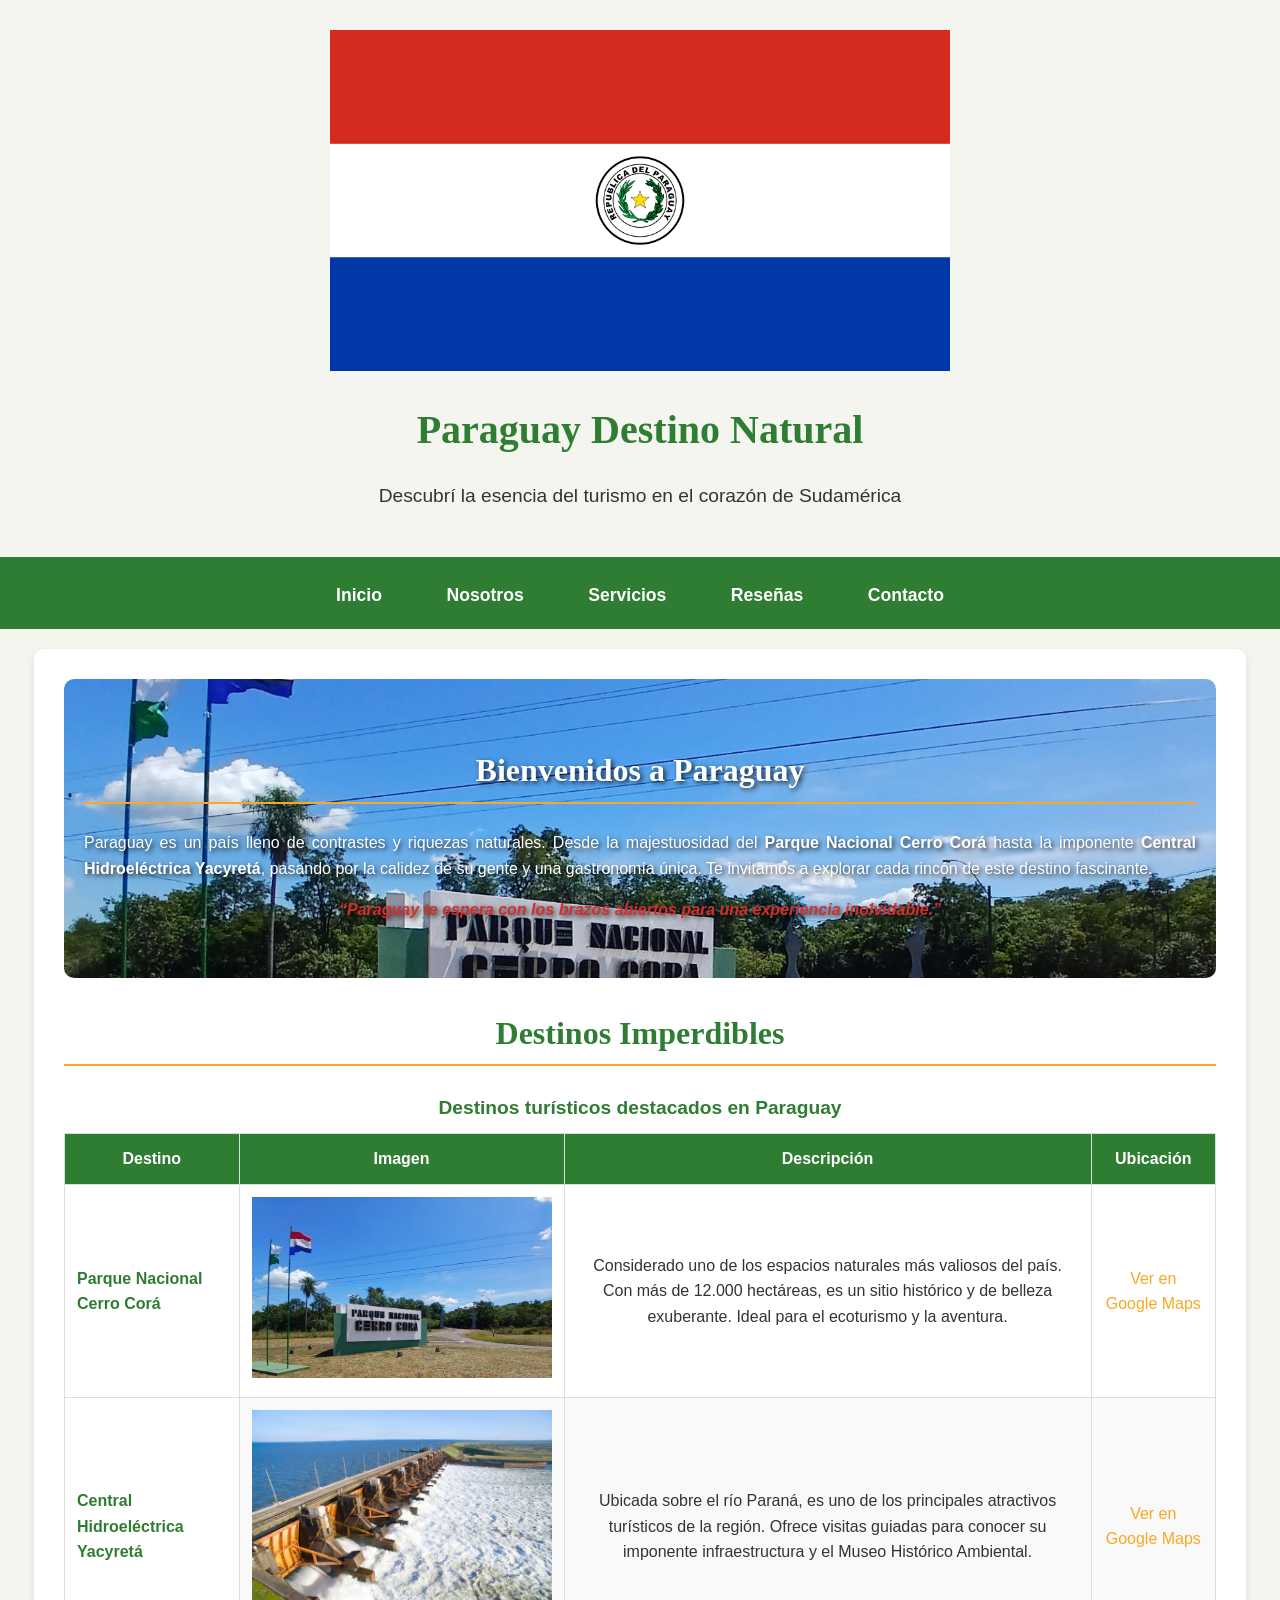
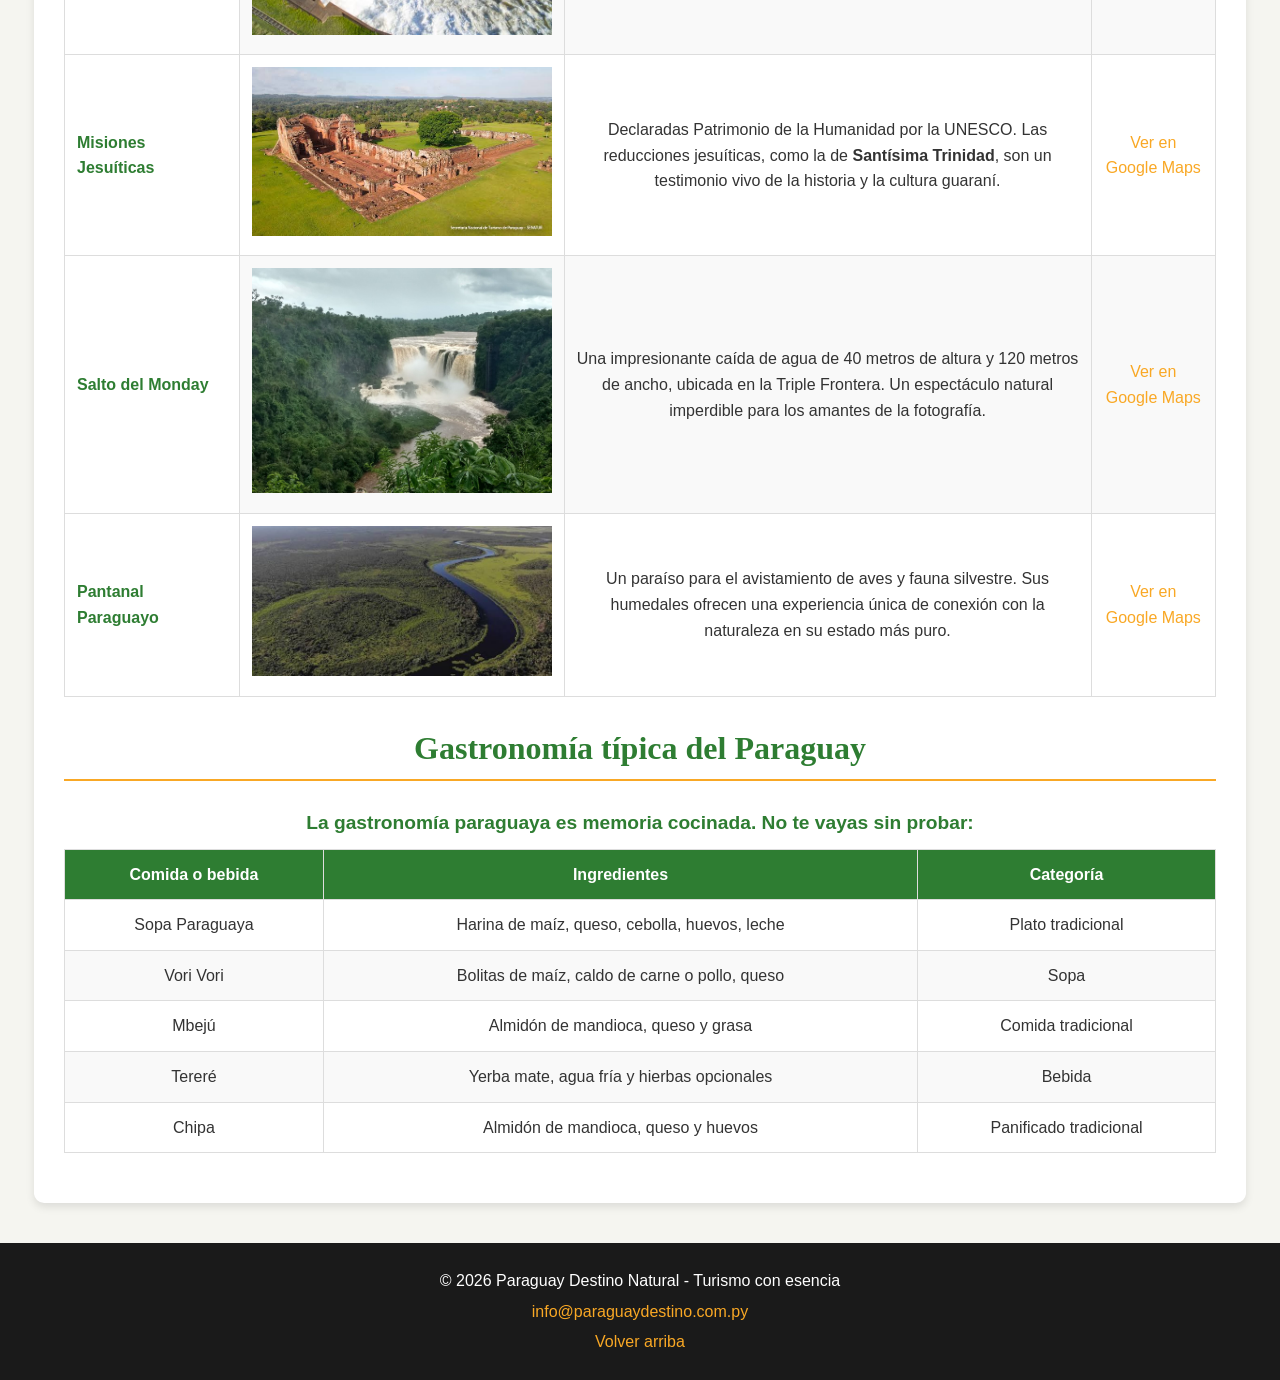
<file: index.html>
<!DOCTYPE html>
<html lang="es">
<head>
    <meta charset="UTF-8">
    <meta name="viewport" content="width=device-width, initial-scale=1.0">
    <title>Inicio | Paraguay Destino Natural</title>
    <link rel="stylesheet" href="css/estilos.css">
</head>
<body>
    <header class="texto-centrado">
        <img src="imagenes/foto-portada.png" alt="Escudo de Paraguay" class="logo-escudo">
        <h1>Paraguay Destino Natural</h1>
        <p>Descubrí la esencia del turismo en el corazón de Sudamérica</p>
    </header>

    <nav>
        <ul>
            <li><a href="index.html">Inicio</a></li>
            <li><a href="nosotros.html">Nosotros</a></li>
            <li><a href="servicios.html">Servicios</a></li>
            <li><a href="reseñas.html">Reseñas</a></li>
            <li><a href="contacto.html">Contacto</a></li>
        </ul>
    </nav>

    <main>
        <section id="bienvenida">
            <h2>Bienvenidos a Paraguay</h2>
            <p>
                Paraguay es un país lleno de contrastes y riquezas naturales. Desde la majestuosidad del <strong>Parque Nacional Cerro Corá</strong> hasta la imponente <strong>Central Hidroeléctrica Yacyretá</strong>, pasando por la calidez de su gente y una gastronomía única. Te invitamos a explorar cada rincón de este destino fascinante.
            </p>
            <p class="destacado texto-centrado">
                <em>“Paraguay te espera con los brazos abiertos para una experiencia inolvidable.”</em>
            </p>
        </section>

        <section id="destinos">
            <h2>Destinos Imperdibles</h2>

            <table>
                <caption>Destinos turísticos destacados en Paraguay</caption>
                <thead>
                    <tr>
                        <th scope="col">Destino</th>
                        <th scope="col">Imagen</th>
                        <th scope="col">Descripción</th>
                        <th scope="col">Ubicación</th>
                    </tr>
                </thead>

                <tbody>
                    <tr>
                        <th scope="row">Parque Nacional Cerro Corá</th>
                        <td><img src="imagenes/cerro-cora.jpg" alt="Paisaje del Parque Nacional Cerro Corá" width="300"></td>
                        <td>Considerado uno de los espacios naturales más valiosos del país. Con más de 12.000 hectáreas, es un sitio histórico y de belleza exuberante. Ideal para el ecoturismo y la aventura.</td>
                        <td><a href="https://maps.app.goo.gl/KmSknHz2Uj1byHen7" target="_blank" rel="noopener noreferrer">Ver en Google Maps</a></td>
                    </tr>
                    <tr>
                        <th scope="row">Central Hidroeléctrica Yacyretá</th>
                        <td><img src="imagenes/yasyreta.jpg" alt="Vista de la represa de Yacyretá" width="300"></td>
                        <td>Ubicada sobre el río Paraná, es uno de los principales atractivos turísticos de la región. Ofrece visitas guiadas para conocer su imponente infraestructura y el Museo Histórico Ambiental.</td>
                        <td><a href="https://maps.app.goo.gl/ohN1QGUY2H1jMeSA7" target="_blank" rel="noopener noreferrer">Ver en Google Maps</a></td>
                    </tr>
                    <tr>
                        <th scope="row">Misiones Jesuíticas</th>
                        <td><img src="imagenes/misiones-jesuiticas.jpg" alt="Ruinas de las Misiones Jesuíticas en Paraguay" width="300"></td>
                        <td>Declaradas Patrimonio de la Humanidad por la UNESCO. Las reducciones jesuíticas, como la de <strong>Santísima Trinidad</strong>, son un testimonio vivo de la historia y la cultura guaraní.</td>
                        <td><a href="https://maps.app.goo.gl/DyX1KgaXirRxNGvq8" target="_blank" rel="noopener noreferrer">Ver en Google Maps</a></td>
                    </tr>
                    <tr>
                        <th scope="row">Salto del Monday</th>
                        <td><img src="imagenes/salto-monday.jpg" alt="Impresionante caída de agua del Salto del Monday" width="300"></td>
                        <td>Una impresionante caída de agua de 40 metros de altura y 120 metros de ancho, ubicada en la Triple Frontera. Un espectáculo natural imperdible para los amantes de la fotografía.</td>
                        <td><a href="https://maps.app.goo.gl/RAWSjvUkLmiNs71KA" target="_blank" rel="noopener noreferrer">Ver en Google Maps</a></td>
                    </tr>
                    <tr>
                        <th scope="row">Pantanal Paraguayo</th>
                        <td><img src="imagenes/pantanal.jpg" alt="Fauna y vegetación del Pantanal Paraguayo" width="300"></td>
                        <td>Un paraíso para el avistamiento de aves y fauna silvestre. Sus humedales ofrecen una experiencia única de conexión con la naturaleza en su estado más puro.</td>
                        <td><a href="https://maps.app.goo.gl/GZ3bSBk2PkjzfqRX6" target="_blank" rel="noopener noreferrer">Ver en Google Maps</a></td>
                    </tr>
                </tbody>
            </table>
        </section>

        <aside>
            <h2>Gastronomía típica del Paraguay</h2>

            <table>
                <caption>La gastronomía paraguaya es memoria cocinada. No te vayas sin probar:</caption>
                <thead>
                    <tr>
                        <th scope="col">Comida o bebida</th>
                        <th scope="col">Ingredientes</th>
                        <th scope="col">Categoría</th>
                    </tr>
                </thead>

                <tbody>
                    <tr>
                        <td>Sopa Paraguaya</td>
                        <td>Harina de maíz, queso, cebolla, huevos, leche</td>
                        <td>Plato tradicional</td>
                    </tr>
                    <tr>
                        <td>Vori Vori</td>
                        <td>Bolitas de maíz, caldo de carne o pollo, queso</td>
                        <td>Sopa</td>
                    </tr>
                    <tr>
                        <td>Mbejú</td>
                        <td>Almidón de mandioca, queso y grasa</td>
                        <td>Comida tradicional</td>
                    </tr>
                    <tr>
                        <td>Tereré</td>
                        <td>Yerba mate, agua fría y hierbas opcionales</td>
                        <td>Bebida</td>
                    </tr>
                    <tr>
                        <td>Chipa</td>
                        <td>Almidón de mandioca, queso y huevos</td>
                        <td>Panificado tradicional</td>
                    </tr>
                </tbody>
            </table>
        </aside>
    </main>

    <footer>
        <p>&copy; 2026 Paraguay Destino Natural - Turismo con esencia</p>
        <p><a href="mailto:info@paraguaydestino.com.py">info@paraguaydestino.com.py</a></p>
        <p><a href="#">Volver arriba</a></p>
    </footer>
</body>
</html>
</file>
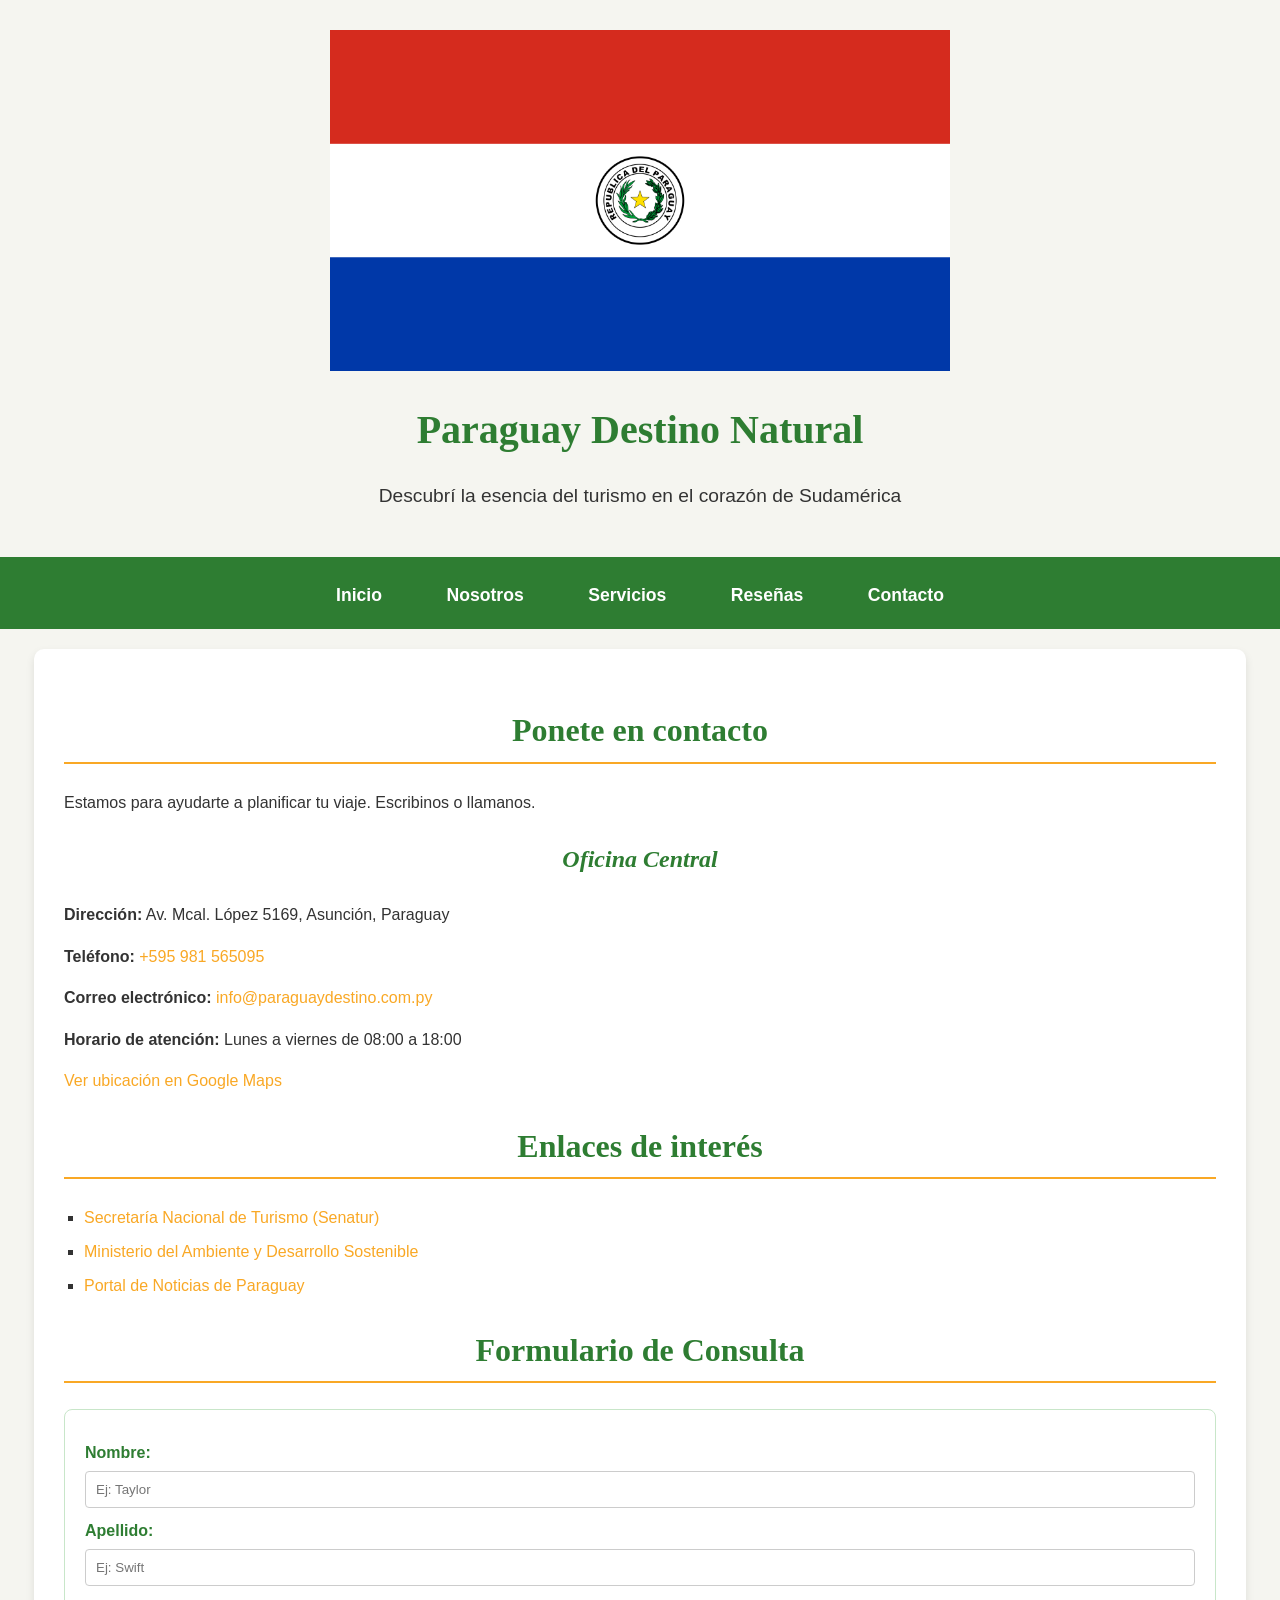
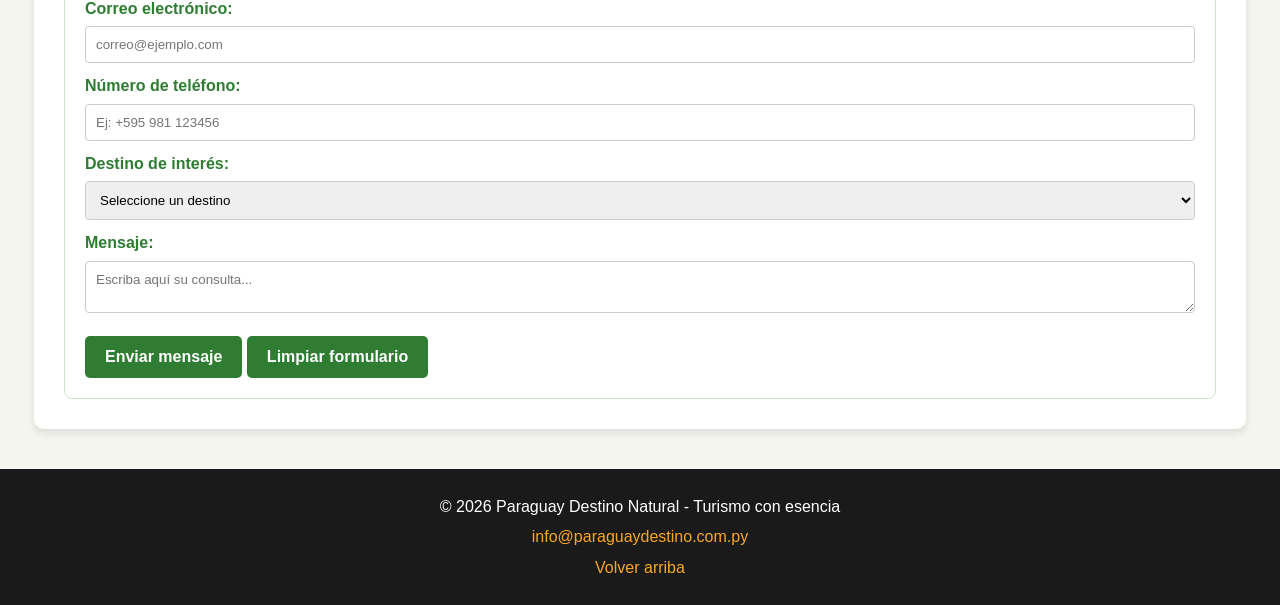
<file: contacto.html>
<!DOCTYPE html>
<html lang="es">
<head>
    <meta charset="UTF-8">
    <meta name="viewport" content="width=device-width, initial-scale=1.0">
    <title>Contacto | Paraguay Destino Natural</title>
    <link rel="stylesheet" href="css/estilos.css">
</head>
<body>
    <header>
        <img src="imagenes/foto-portada.png" alt="Escudo de Paraguay" class="logo-escudo">
        <h1>Paraguay Destino Natural</h1>
        <p>Descubrí la esencia del turismo en el corazón de Sudamérica</p>
    </header>

    <nav>
        <ul>
            <li><a href="index.html">Inicio</a></li>
            <li><a href="nosotros.html">Nosotros</a></li>
            <li><a href="servicios.html">Servicios</a></li>
            <li><a href="reseñas.html">Reseñas</a></li>
            <li><a href="contacto.html">Contacto</a></li>
        </ul>
    </nav>

    <main>
        <section id="datos-contacto">
            <h2>Ponete en contacto</h2>
            <p>Estamos para ayudarte a planificar tu viaje. Escribinos o llamanos.</p>

            <article>
                <h3>Oficina Central</h3>
                <p><strong>Dirección:</strong> Av. Mcal. López 5169, Asunción, Paraguay</p>
                <p><strong>Teléfono:</strong> <a href="tel:+595214166000">+595 981 565095</a></p>
                <p><strong>Correo electrónico:</strong> <a href="mailto:info@paraguaydestino.com.py">info@paraguaydestino.com.py</a></p>
                <p><strong>Horario de atención:</strong> Lunes a viernes de 08:00 a 18:00</p>
                <p><a href="https://maps.app.goo.gl/jtP53nE6nfHCkFJX9" target="_blank" rel="noopener noreferrer">Ver ubicación en Google Maps</a></p>
            </article>
        </section>

        <aside>
            <h2>Enlaces de interés</h2>
            <ul>
                <li><a href="https://www.senatur.gov.py" target="_blank" rel="noopener noreferrer">Secretaría Nacional de Turismo (Senatur)</a></li>
                <li><a href="https://www.mades.gov.py" target="_blank" rel="noopener noreferrer">Ministerio del Ambiente y Desarrollo Sostenible</a></li>
                <li><a href="https://www.paraguay.com" target="_blank" rel="noopener noreferrer">Portal de Noticias de Paraguay</a></li>
            </ul>
        </aside>

        <div>
            <h2>Formulario de Consulta</h2>
            <form action="#" method="post">
                <label for="nombre">Nombre:</label>
                <input type="text" id="nombre" name="nombre" placeholder="Ej: Taylor" minlength="2" maxlength="50" autocomplete="given-name" required>

                <label for="apellido">Apellido:</label>
                <input type="text" id="apellido" name="apellido" placeholder="Ej: Swift" minlength="2" maxlength="50" autocomplete="family-name" required>

                <label for="email">Correo electrónico:</label>
                <input type="email" id="email" name="email" placeholder="correo@ejemplo.com" autocomplete="email" required>

                <label for="numero">Número de teléfono:</label>
                <input type="tel" id="numero" name="numero" placeholder="Ej: +595 981 123456" pattern="[0-9+\s]+" required>

                <label for="destino">Destino de interés:</label>
                <select id="destino" name="destino" required>
                    <option value="" disabled selected>Seleccione un destino</option>
                    <option value="iguazu">Cataratas del Iguazú</option>
                    <option value="encarnacion">Encarnación y las Ruinas Jesuíticas</option>
                    <option value="chaco">Chaco Paraguayo</option>
                    <option value="asuncion">Asunción y alrededores</option>
                </select>

                <label for="mensaje">Mensaje:</label>
                <textarea id="mensaje" name="mensaje" placeholder="Escriba aquí su consulta..." minlength="10" maxlength="500" required></textarea>

                <button type="submit" class="boton-formulario">Enviar mensaje</button>
                <button type="reset" class="boton-formulario">Limpiar formulario</button>
            </form>            
        </div>
    </main>

    <footer>
        <p>&copy; 2026 Paraguay Destino Natural - Turismo con esencia</p>
        <p><a href="mailto:info@paraguaydestino.com.py">info@paraguaydestino.com.py</a></p>
        <p><a href="#">Volver arriba</a></p>
    </footer>
</body>
</html>
</file>
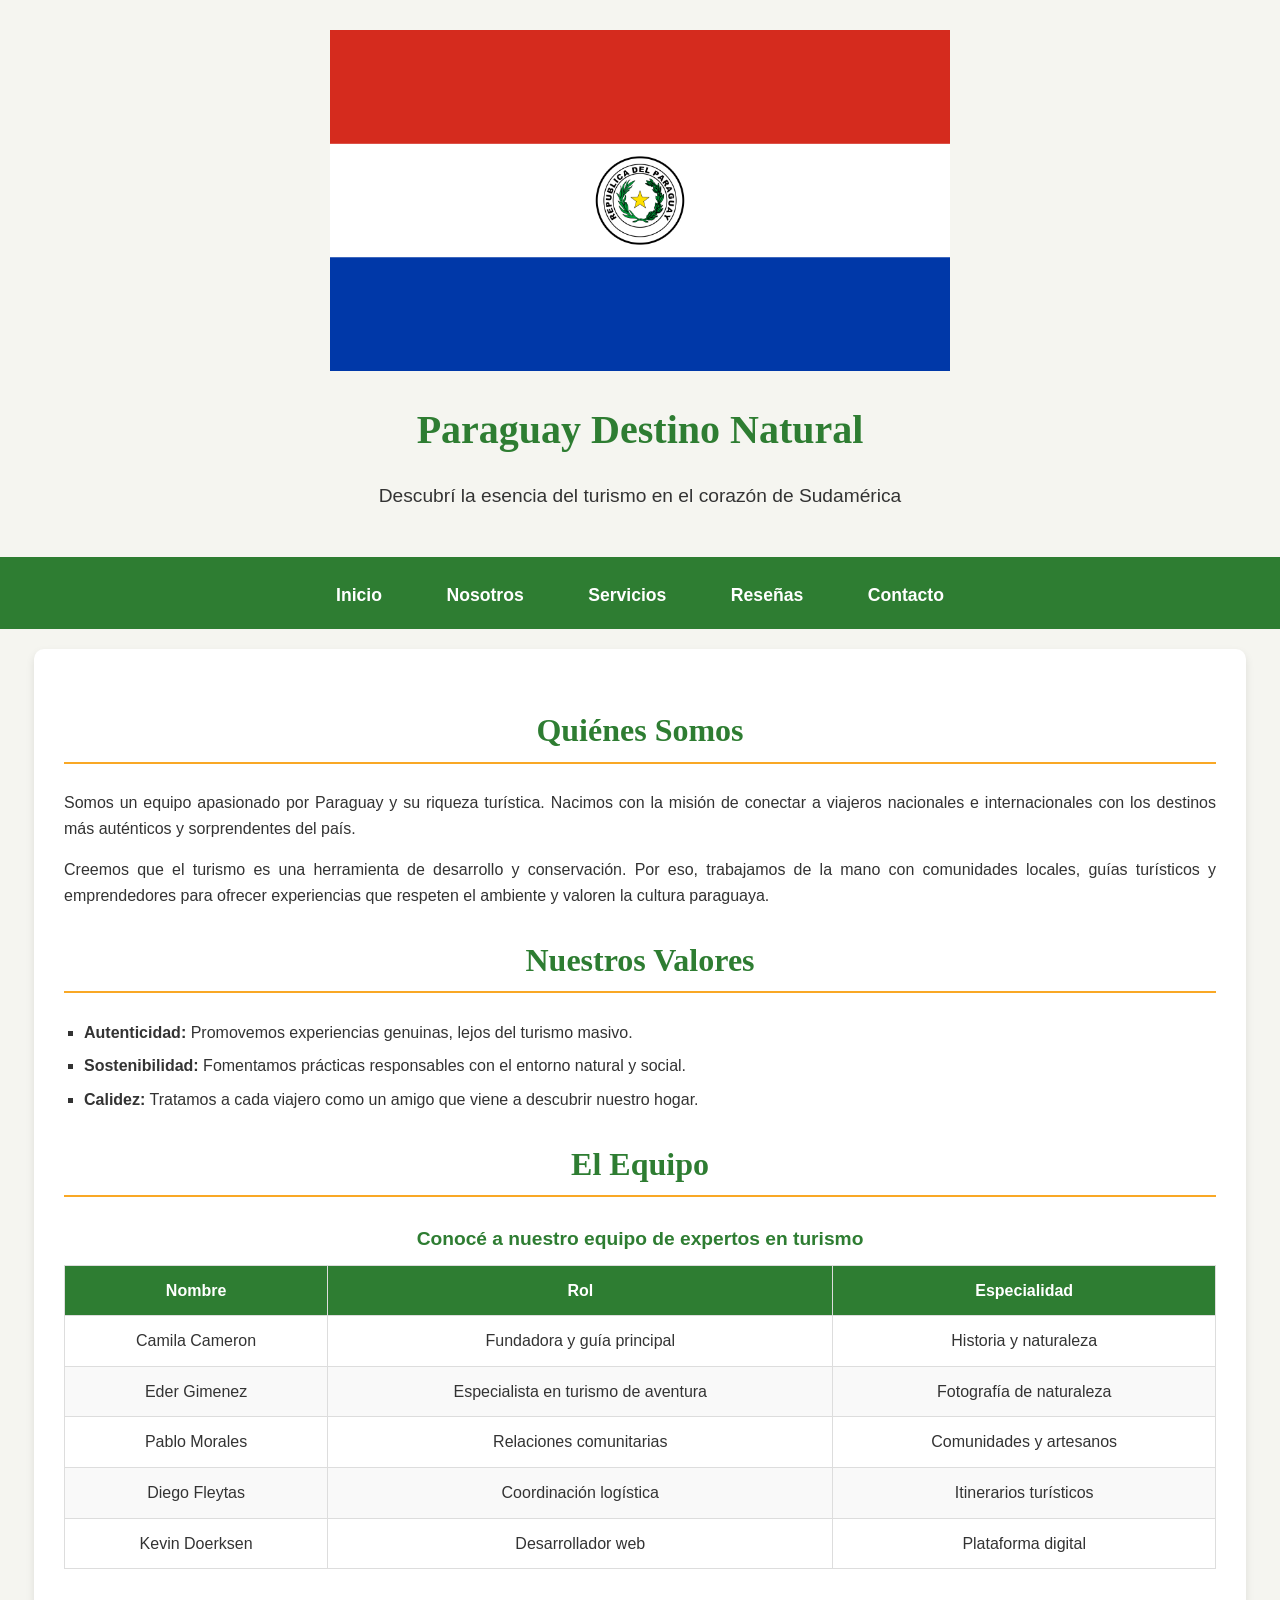
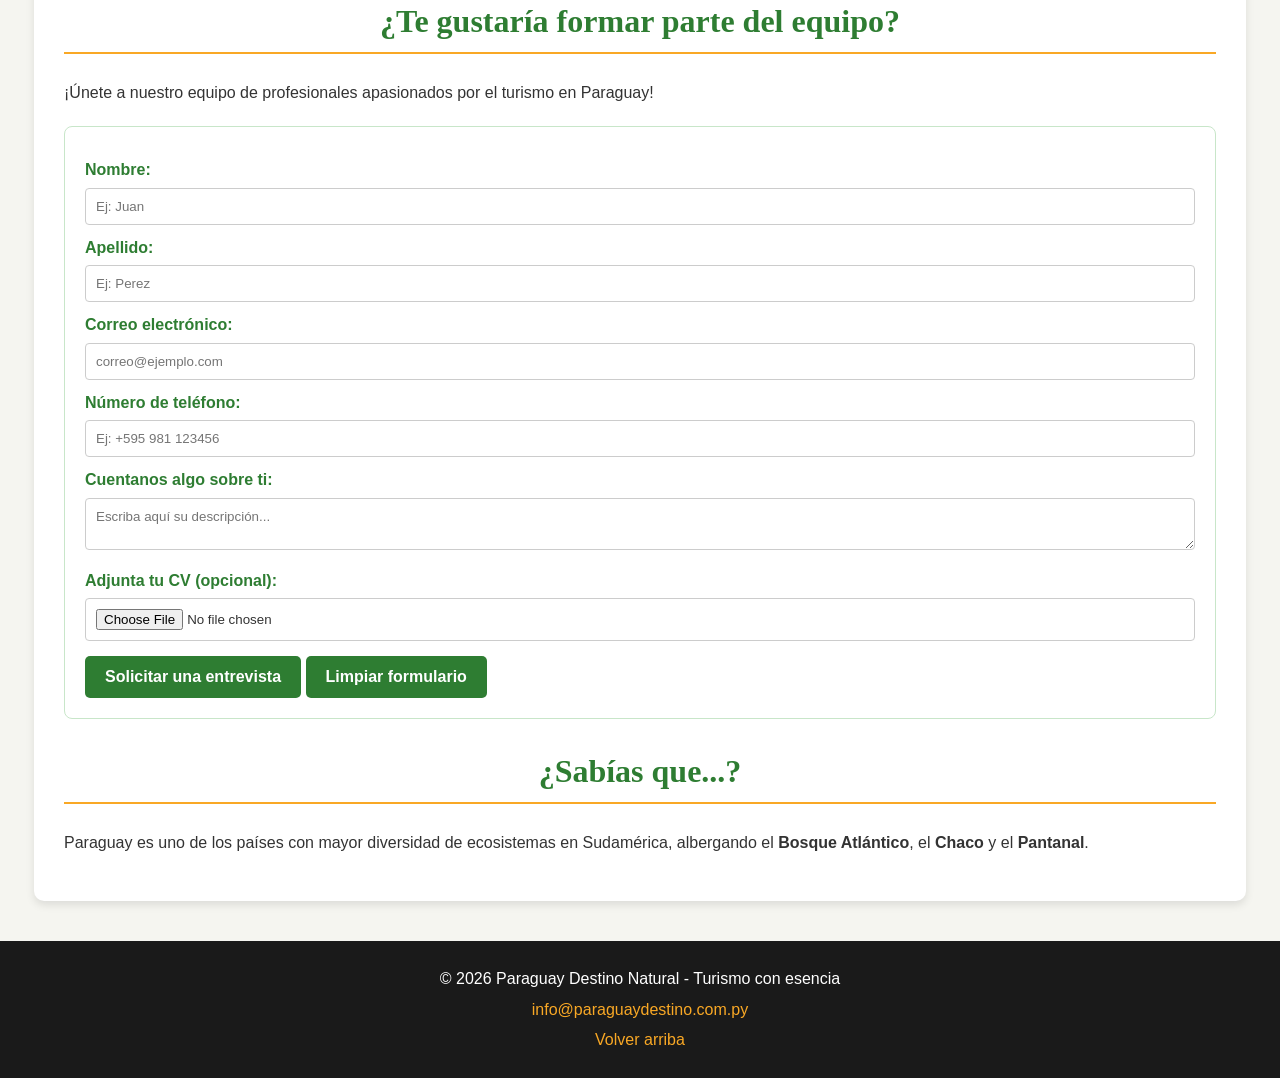
<file: nosotros.html>
<!DOCTYPE html>
<html lang="es">
<head>
    <meta charset="UTF-8">
    <meta name="viewport" content="width=device-width, initial-scale=1.0">
    <title>Nosotros | Paraguay Destino Natural</title>
    <link rel="stylesheet" href="css/estilos.css">
</head>
<body>
    <header>
        <img src="imagenes/foto-portada.png" alt="Escudo de Paraguay" class="logo-escudo">
        <h1>Paraguay Destino Natural</h1>
        <p>Descubrí la esencia del turismo en el corazón de Sudamérica</p>
    </header>

    <nav>
        <ul>
            <li><a href="index.html">Inicio</a></li>
            <li><a href="nosotros.html">Nosotros</a></li>
            <li><a href="servicios.html">Servicios</a></li>
            <li><a href="reseñas.html">Reseñas</a></li>
            <li><a href="contacto.html">Contacto</a></li>
        </ul>
    </nav>

    <main>
        <section id="quienes-somos">
            <h2>Quiénes Somos</h2>
            <p>
                Somos un equipo apasionado por Paraguay y su riqueza turística. Nacimos con la misión de conectar a viajeros nacionales e internacionales con los destinos más auténticos y sorprendentes del país.
            </p>
            <p>
                Creemos que el turismo es una herramienta de desarrollo y conservación. Por eso, trabajamos de la mano con comunidades locales, guías turísticos y emprendedores para ofrecer experiencias que respeten el ambiente y valoren la cultura paraguaya.
            </p>
        </section>

        <section>
            <h2>Nuestros Valores</h2>
            <ul>
                <li><strong>Autenticidad:</strong> Promovemos experiencias genuinas, lejos del turismo masivo.</li>
                <li><strong>Sostenibilidad:</strong> Fomentamos prácticas responsables con el entorno natural y social.</li>
                <li><strong>Calidez:</strong> Tratamos a cada viajero como un amigo que viene a descubrir nuestro hogar.</li>
            </ul>
        </section>

        <section>
            <h2>El Equipo</h2>

            <table>
                <caption>Conocé a nuestro equipo de expertos en turismo</caption>
                <thead>
                    <tr>
                        <th scope="col">Nombre</th>
                        <th scope="col">Rol</th>
                        <th scope="col">Especialidad</th>
                    </tr>
                </thead>

                <tbody>
                    <tr>
                        <td>Camila Cameron</td>
                        <td>Fundadora y guía principal</td>
                        <td>Historia y naturaleza</td>
                    </tr>
                    <tr>
                        <td>Eder Gimenez</td>
                        <td>Especialista en turismo de aventura</td>
                        <td>Fotografía de naturaleza</td>
                    </tr>
                    <tr>
                        <td>Pablo Morales</td>
                        <td>Relaciones comunitarias</td>
                        <td>Comunidades y artesanos</td>
                    </tr>
                    <tr>
                        <td>Diego Fleytas</td>
                        <td>Coordinación logística</td>
                        <td>Itinerarios turísticos</td>
                    </tr>
                    <tr>
                        <td>Kevin Doerksen</td>
                        <td>Desarrollador web</td>
                        <td>Plataforma digital</td>
                    </tr>
                </tbody>
            </table>
        </section>

        <section>
            <h2>¿Te gustaría formar parte del equipo?</h2>
            <p>¡Únete a nuestro equipo de profesionales apasionados por el turismo en Paraguay!</p>
            <form action="#" method="post">
                <label for="nombre">Nombre:</label>
                <input type="text" id="nombre" name="nombre" placeholder="Ej: Juan" minlength="2" maxlength="50" autocomplete="given-name" required>

                <label for="apellido">Apellido:</label>
                <input type="text" id="apellido" name="apellido" placeholder="Ej: Perez" minlength="2" maxlength="50" autocomplete="family-name" required>

                <label for="email">Correo electrónico:</label>
                <input type="email" id="email" name="email" placeholder="correo@ejemplo.com" autocomplete="email" required>

                <label for="numero">Número de teléfono:</label>
                <input type="tel" id="numero" name="numero" placeholder="Ej: +595 981 123456" pattern="[0-9+\s]+" required>

                <label for="descripcion">Cuentanos algo sobre ti:</label>
                <textarea id="descripcion" name="descripcion" placeholder="Escriba aquí su descripción..." minlength="10" maxlength="500" required></textarea>

                <label for="archivo">Adjunta tu CV (opcional):</label>
                <input type="file" id="archivo" name="archivo" accept=".pdf,.doc,.docx">

                <button type="submit" class="boton-formulario">Solicitar una entrevista</button>
                <button type="reset" class="boton-formulario">Limpiar formulario</button>
            </form> 
        </section>

        <aside>
            <h2>¿Sabías que...?</h2>
            <p>Paraguay es uno de los países con mayor diversidad de ecosistemas en Sudamérica, albergando el <strong>Bosque Atlántico</strong>, el <strong>Chaco</strong> y el <strong>Pantanal</strong>.</p>
        </aside>
    </main>

    <footer>
        <p>&copy; 2026 Paraguay Destino Natural - Turismo con esencia</p>
        <p><a href="mailto:info@paraguaydestino.com.py">info@paraguaydestino.com.py</a></p>
        <p><a href="#">Volver arriba</a></p>
    </footer>
</body>
</html>
</file>
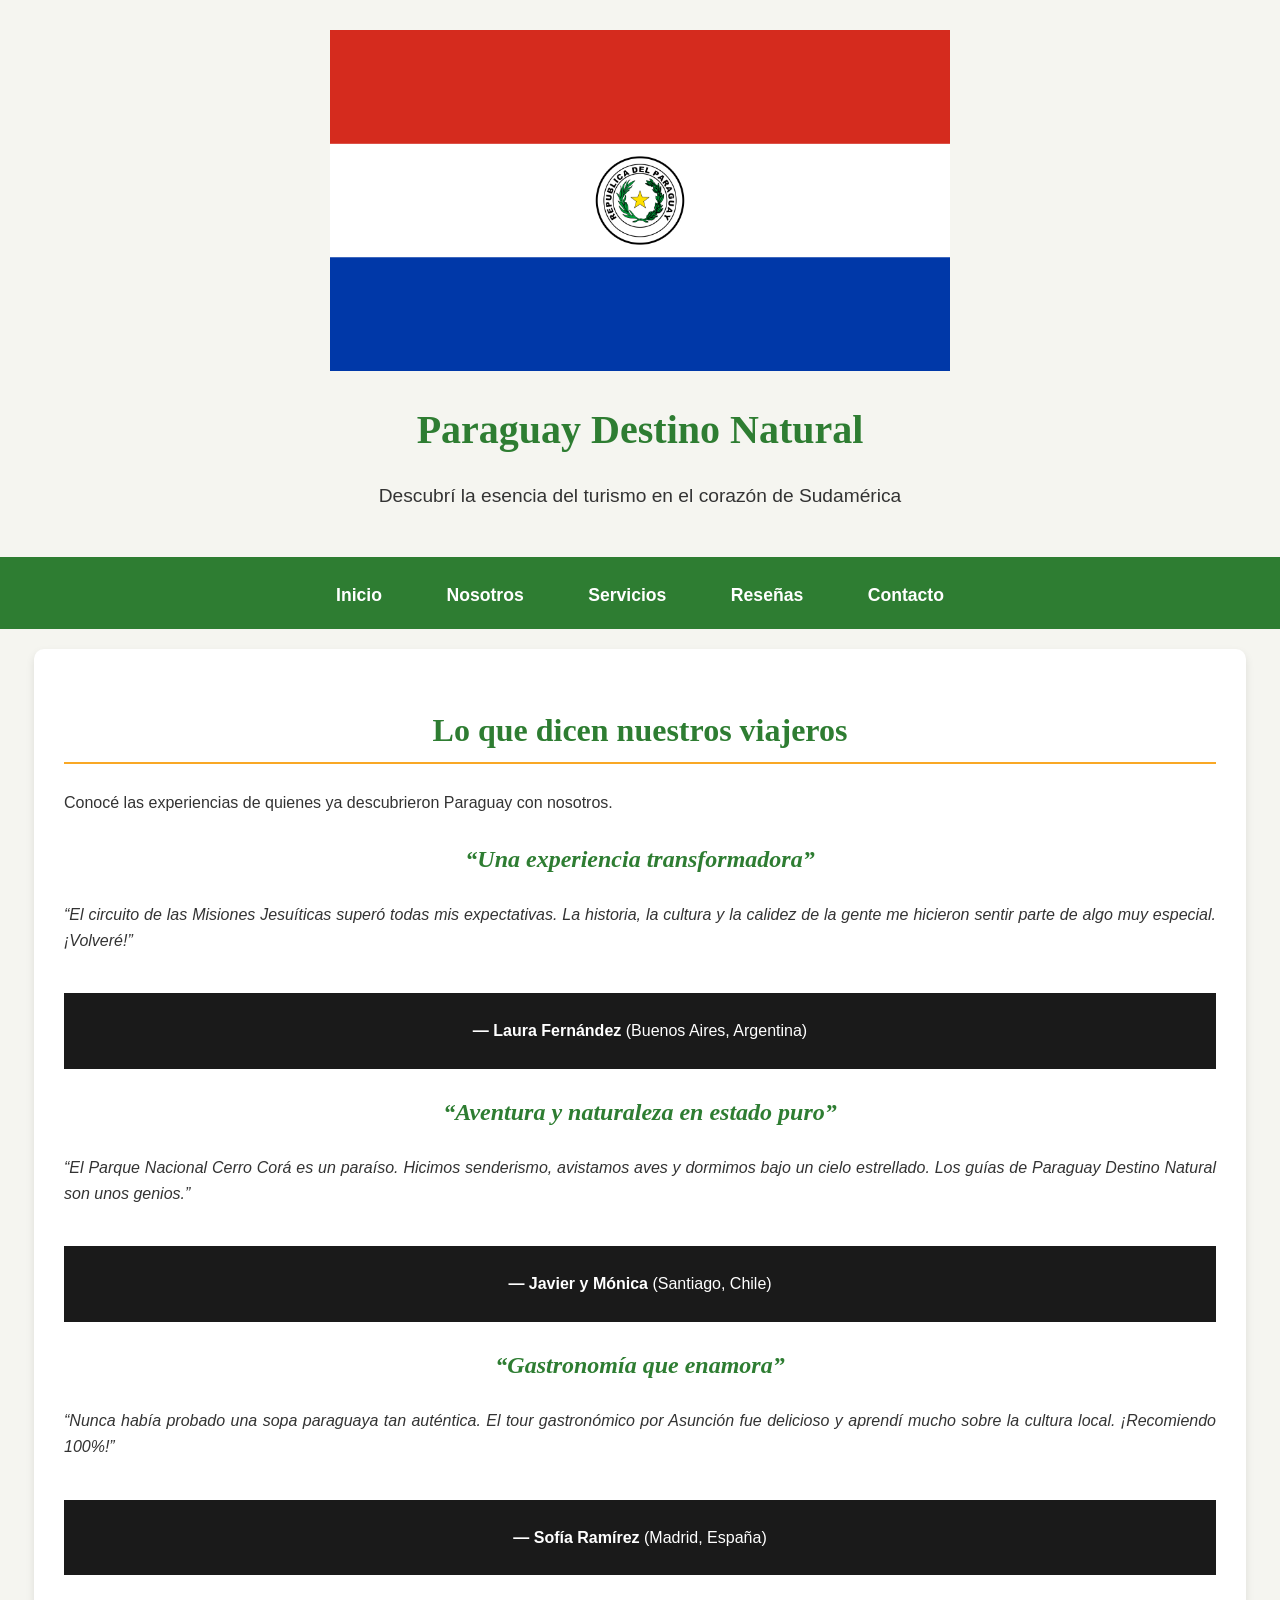
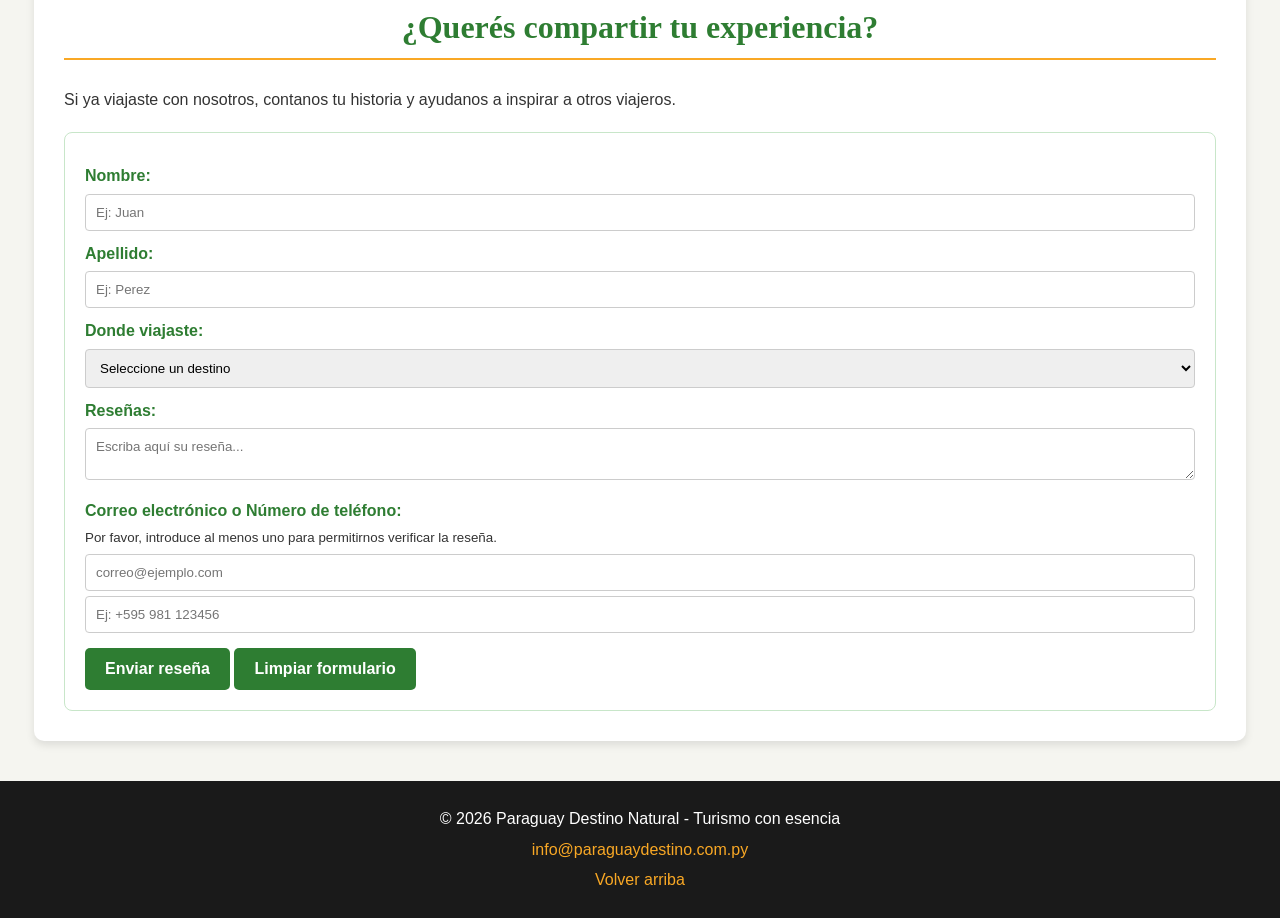
<file: reseñas.html>
<!DOCTYPE html>
<html lang="es">
<head>
    <meta charset="UTF-8">
    <meta name="viewport" content="width=device-width, initial-scale=1.0">
    <title>Reseñas | Paraguay Destino Natural</title>
    <link rel="stylesheet" href="css/estilos.css">
</head>
<body>
    <header>
        <img src="imagenes/foto-portada.png" alt="Escudo de Paraguay" class="logo-escudo">
        <h1>Paraguay Destino Natural</h1>
        <p>Descubrí la esencia del turismo en el corazón de Sudamérica</p>
    </header>

    <nav>
        <ul>
            <li><a href="index.html">Inicio</a></li>
            <li><a href="nosotros.html">Nosotros</a></li>
            <li><a href="servicios.html">Servicios</a></li>
            <li><a href="reseñas.html">Reseñas</a></li>
            <li><a href="contacto.html">Contacto</a></li>
        </ul>
    </nav>

    <main>
        <section id="reseñas-destacadas">
            <h2>Lo que dicen nuestros viajeros</h2>
            <p>Conocé las experiencias de quienes ya descubrieron Paraguay con nosotros.</p>

            <article>
                <h3>“Una experiencia transformadora”</h3>
                <p>
                    <em>“El circuito de las Misiones Jesuíticas superó todas mis expectativas. La historia, la cultura y la calidez de la gente me hicieron sentir parte de algo muy especial. ¡Volveré!”</em>
                </p>
                <footer>
                    <p><strong>— Laura Fernández</strong> (Buenos Aires, Argentina)</p>
                </footer>
            </article>

            <article>
                <h3>“Aventura y naturaleza en estado puro”</h3>
                <p>
                    <em>“El Parque Nacional Cerro Corá es un paraíso. Hicimos senderismo, avistamos aves y dormimos bajo un cielo estrellado. Los guías de Paraguay Destino Natural son unos genios.”</em>
                </p>
                <footer>
                    <p><strong>— Javier y Mónica</strong> (Santiago, Chile)</p>
                </footer>
            </article>

            <article>
                <h3>“Gastronomía que enamora”</h3>
                <p>
                    <em>“Nunca había probado una sopa paraguaya tan auténtica. El tour gastronómico por Asunción fue delicioso y aprendí mucho sobre la cultura local. ¡Recomiendo 100%!”</em>
                </p>
                <footer>
                    <p><strong>— Sofía Ramírez</strong> (Madrid, España)</p>
                </footer>
            </article>
        </section>

        <aside>
            <h2>¿Querés compartir tu experiencia?</h2>
            <p>Si ya viajaste con nosotros, contanos tu historia y ayudanos a inspirar a otros viajeros.</p>

            <div>
                <form action="#" method="post">
                    <label for="nombre">Nombre:</label>
                    <input type="text" id="nombre" name="nombre" placeholder="Ej: Juan" minlength="2" maxlength="50" autocomplete="given-name" required>

                    <label for="apellido">Apellido:</label>
                    <input type="text" id="apellido" name="apellido" placeholder="Ej: Perez" minlength="2" maxlength="50" autocomplete="family-name" required>

                    <label for="destino">Donde viajaste:</label>
                    <select id="destino" name="destino" required>
                        <option value="" disabled selected>Seleccione un destino</option>
                        <option value="iguazu">Cataratas del Iguazú</option>
                        <option value="encarnacion">Encarnación y las Ruinas Jesuíticas</option>
                        <option value="chaco">Chaco Paraguayo</option>
                        <option value="asuncion">Asunción y alrededores</option>
                    </select>

                    <label for="mensaje">Reseñas:</label>
                    <textarea id="mensaje" name="mensaje" placeholder="Escriba aquí su reseña..." minlength="10" maxlength="500" required></textarea>

                    <label for="email">Correo electrónico o Número de teléfono:</label>
                    <small>Por favor, introduce al menos uno para permitirnos verificar la reseña.</small>
                    <input type="email" id="email" name="email" placeholder="correo@ejemplo.com" autocomplete="email">
                    <input type="tel" id="numero" name="numero" placeholder="Ej: +595 981 123456" pattern="[0-9+\s]+">
                    <!-- Currently neither email nor phone number is required; this functionality would be implemented using JavaScript validation -->

                    <button type="submit" class="boton-formulario">Enviar reseña</button>
                    <button type="reset" class="boton-formulario">Limpiar formulario</button>
                </form>            
            </div>
        </aside>
    </main>

    <footer>
        <p>&copy; 2026 Paraguay Destino Natural - Turismo con esencia</p>
        <p><a href="mailto:info@paraguaydestino.com.py">info@paraguaydestino.com.py</a></p>
        <p><a href="#">Volver arriba</a></p>
    </footer>
</body>
</html>
</file>
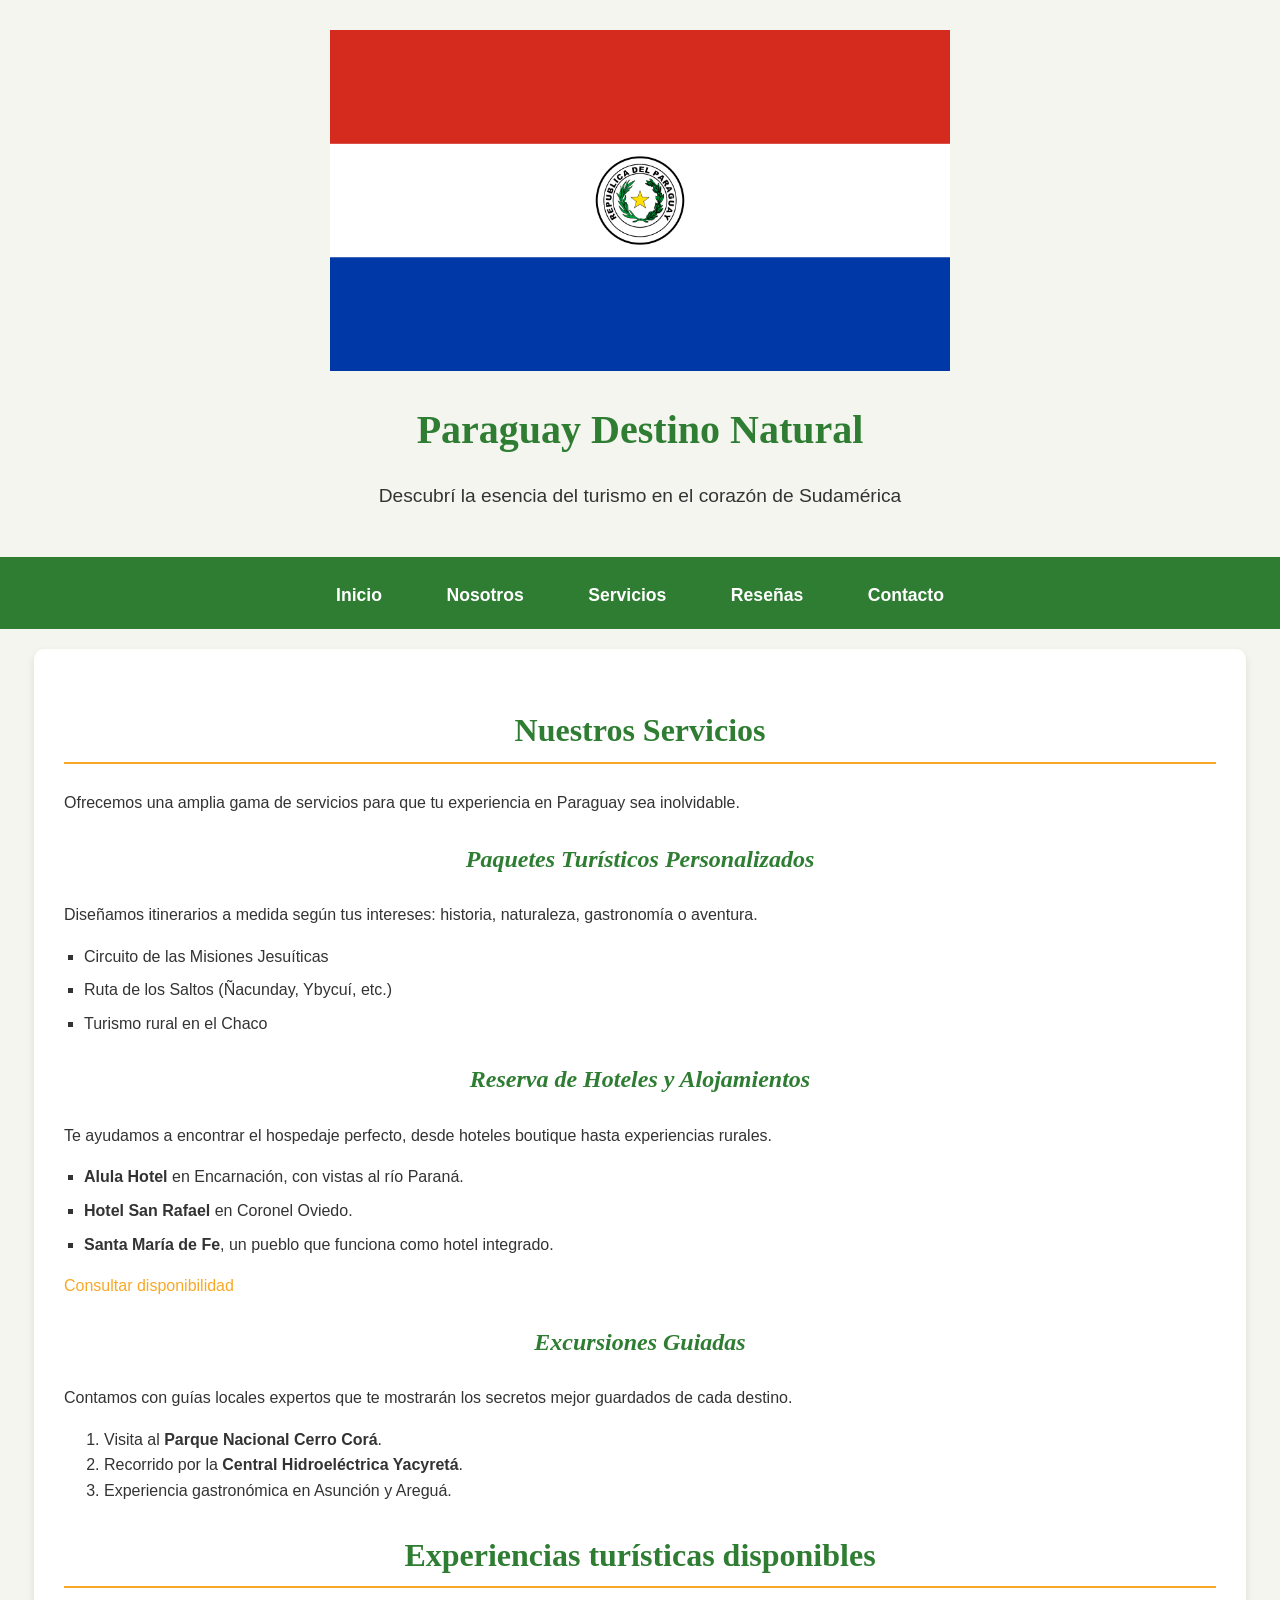
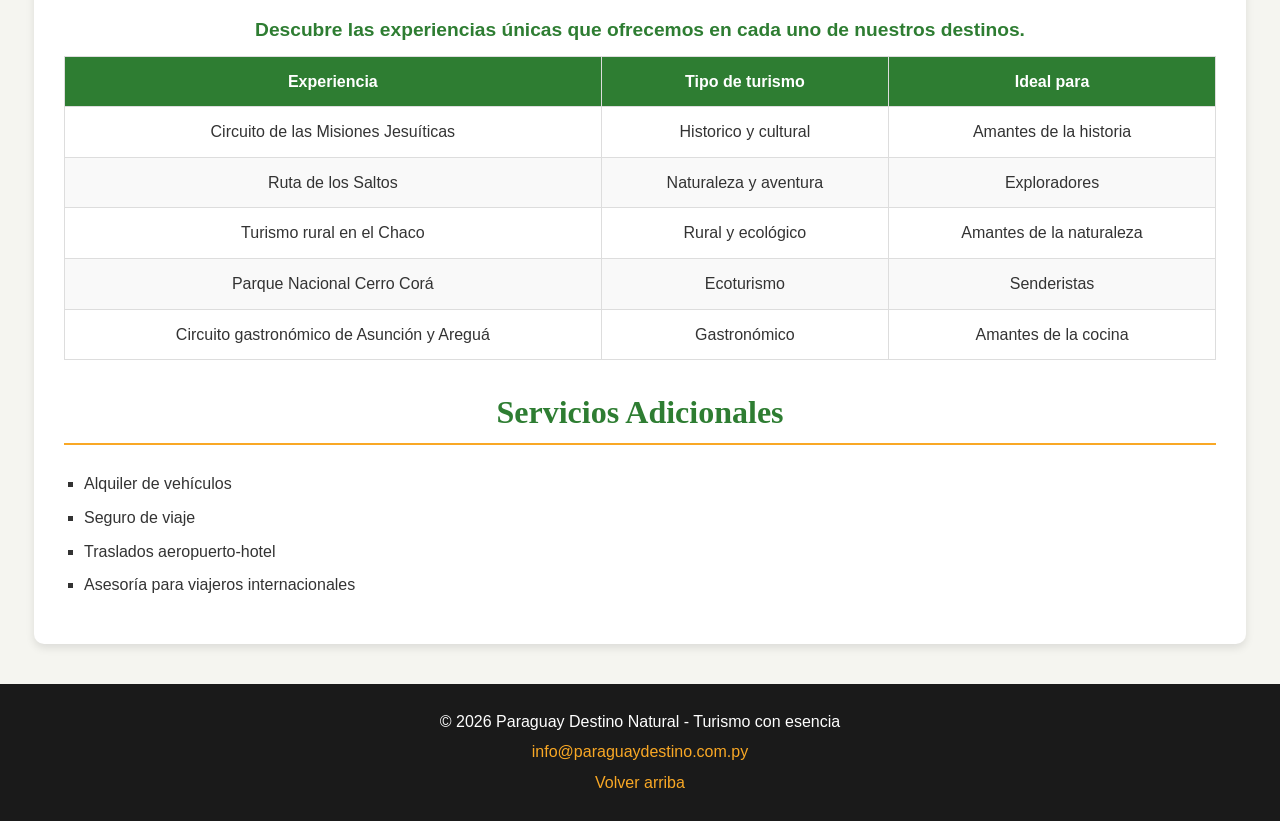
<file: servicios.html>
<!DOCTYPE html>
<html lang="es">
<head>
    <meta charset="UTF-8">
    <meta name="viewport" content="width=device-width, initial-scale=1.0">
    <title>Servicios | Paraguay Destino Natural</title>
    <link rel="stylesheet" href="css/estilos.css">
</head>
<body>
    <header>
        <img src="imagenes/foto-portada.png" alt="Escudo de Paraguay" class="logo-escudo">
        <h1>Paraguay Destino Natural</h1>
        <p>Descubrí la esencia del turismo en el corazón de Sudamérica</p>
    </header>

    <nav>
        <ul>
            <li><a href="index.html">Inicio</a></li>
            <li><a href="nosotros.html">Nosotros</a></li>
            <li><a href="servicios.html">Servicios</a></li>
            <li><a href="reseñas.html">Reseñas</a></li>
            <li><a href="contacto.html">Contacto</a></li>
        </ul>
    </nav>

    <main>
        <section id="servicios-ofrecidos">
            <h2>Nuestros Servicios</h2>
            <p>Ofrecemos una amplia gama de servicios para que tu experiencia en Paraguay sea inolvidable.</p>

            <article>
                <h3>Paquetes Turísticos Personalizados</h3>
                <p>Diseñamos itinerarios a medida según tus intereses: historia, naturaleza, gastronomía o aventura.</p>
                <ul>
                    <li>Circuito de las Misiones Jesuíticas</li>
                    <li>Ruta de los Saltos (Ñacunday, Ybycuí, etc.)</li>
                    <li>Turismo rural en el Chaco</li>
                </ul>
            </article>

            <article>
                <h3>Reserva de Hoteles y Alojamientos</h3>
                <p>Te ayudamos a encontrar el hospedaje perfecto, desde hoteles boutique hasta experiencias rurales.</p>
                <ul>
                    <li><strong>Alula Hotel</strong> en Encarnación, con vistas al río Paraná.</li>
                    <li><strong>Hotel San Rafael</strong> en Coronel Oviedo.</li>
                    <li><strong>Santa María de Fe</strong>, un pueblo que funciona como hotel integrado.</li>
                </ul>
                <p><a href="contacto.html">Consultar disponibilidad</a></p>
            </article>

            <article>
                <h3>Excursiones Guiadas</h3>
                <p>Contamos con guías locales expertos que te mostrarán los secretos mejor guardados de cada destino.</p>
                <ol>
                    <li>Visita al <strong>Parque Nacional Cerro Corá</strong>.</li>
                    <li>Recorrido por la <strong>Central Hidroeléctrica Yacyretá</strong>.</li>
                    <li>Experiencia gastronómica en Asunción y Areguá.</li>
                </ol>
            </article>
        </section>

        <section>
            <h2>Experiencias turísticas disponibles</h2>

            <table>
                <caption>Descubre las experiencias únicas que ofrecemos en cada uno de nuestros destinos.</caption>
                <thead>
                    <tr>
                        <th>Experiencia</th>
                        <th>Tipo de turismo</th>
                        <th>Ideal para</th>
                    </tr>
                </thead>

                <tbody>
                    <tr>
                        <td>Circuito de las Misiones Jesuíticas</td>
                        <td>Historico y cultural</td>
                        <td>Amantes de la historia</td>
                    </tr>
                    <tr>
                        <td>Ruta de los Saltos</td>
                        <td> Naturaleza y aventura</td>
                        <td>Exploradores</td>
                    </tr>
                    <tr>
                        <td>Turismo rural en el Chaco</td>
                        <td>Rural y ecológico</td>
                        <td>Amantes de la naturaleza</td>
                    </tr>
                    <tr>
                        <td>Parque Nacional Cerro Corá</td>
                        <td>Ecoturismo</td>
                        <td>Senderistas</td>
                    </tr>
                    <tr>
                        <td>Circuito gastronómico de Asunción y Areguá</td>
                        <td>Gastronómico</td>
                        <td>Amantes de la cocina</td>
                    </tr>
                </tbody>
            </table>
        </section>

        <aside>
            <h2>Servicios Adicionales</h2>
            <ul>
                <li>Alquiler de vehículos</li>
                <li>Seguro de viaje</li>
                <li>Traslados aeropuerto-hotel</li>
                <li>Asesoría para viajeros internacionales</li>
            </ul>
        </aside>
    </main>

    <footer>
        <p>&copy; 2026 Paraguay Destino Natural - Turismo con esencia</p>
        <p><a href="mailto:info@paraguaydestino.com.py">info@paraguaydestino.com.py</a></p>
        <p><a href="#">Volver arriba</a></p>
    </footer>
</body>
</html>
</file>
<file: css/estilos.css>
/* 1. Variables y paleta de colores */
:root {
    --main-color: #2E7D32;
    --secondary-color: #F9A825;
    --text-color: #333;
    --light-text: #ffffff;
    --main-background: rgb(245, 245, 240);
    --block-background: #ffffff;
    --shadow: 0 4px 8px rgba(0,0,0,0.1);
}

/* 2. Estilos generales y tipografía */
body {
    font-family: 'Segoe UI', Tahoma, Geneva, Verdana, sans-serif;
    font-size: 16px;
    line-height: 1.6;
    background-color: var(--main-background);
    color: var(--text-color);
    margin: 0;
    padding: 0;
}

/* 3. Encabezado y navegación */
h1, h2, h3 {
    font-family: 'Georgia', serif;
    color: var(--main-color);
    text-align: center;
    font-weight: bold;
}

h1 {
    font-size: 2.5rem;
    margin-bottom: 10px;
}

h2 {
    font-size: 2rem;
    border-bottom: 2px solid var(--secondary-color);
    padding-bottom: 5px;
}

h3 {
    font-size: 1.5rem;
    font-style: italic;
}

p {
    text-align: justify;
    margin-bottom: 15px;
}

header {
    text-align: center;
    padding: 30px 20px;
    background-color: var(--main-background);
    border-bottom: 4px solid var(--main-color);
}

.logo-escudo {
    max-width: 50%;
    height: auto;
    display: block;
    margin: 0 auto 15px auto;
}

header h1 {
    color: var(--main-color);
    text-shadow: none;
    margin-bottom: 5px;
}

header p {
    text-align: center;
    font-size: 1.2rem;
    color: var(--text-color);
}

nav {
    background-color: var(--main-color);
    padding: 10px 0;
    position: sticky;
    top: 0;
}

nav ul {
    text-align: center;
    list-style-type: none;
    margin: 0;
    padding: 0;
}

nav ul li {
    display: inline-block;
    padding: 10px 20px;
}

nav ul li a {
    color: var(--light-text);
    text-decoration: none;
    font-weight: bold;
    font-size: 1.1rem;
    padding: 5px 10px;
    transition: background-color 0.3s, color 0.3s;
}

nav ul li a:hover {
    color: var(--main-color);
    text-decoration: none;
    background-color: var(--secondary-color);
    border-radius: 5px;
}

a {
    color: var(--secondary-color);
    text-decoration: none;
}

a:hover {
    color: var(--main-color);
    text-decoration: underline;
}

main {
    width: 90%;
    max-width: 1200px;
    margin: 20px auto;
    background-color: var(--block-background);
    padding: 30px;
    border-radius: 10px;
    box-shadow: var(--shadow);
}

/* 4. Sección de bienvenida */
#bienvenida {
    background-image: url('../imagenes/cerro-cora.jpg');
    background-repeat: no-repeat;
    background-position: center center;
    background-size: cover;
    background-color: var(--main-color);

    text-align: center;

    padding: 40px 20px;
    border-radius: 10px;
    margin-bottom: 30px;

    color: var(--light-text);
    text-shadow: 2px 2px 5px rgba( 0, 0, 0, 0.8);
}

#bienvenida h2 {
    color: var(--light-text);
}

.destacado {
    font-weight: bold;
    color: #D32F2F;
}

.texto-centrado {
    text-align: center;
}

/* 5. Tablas y listas */
table {
    width: 100%;
    border-collapse: collapse;
    margin: 20px 0;
}

caption {
    font-size: 1.2rem;
    font-weight: bold;
    color: var(--main-color);
    margin-bottom: 10px;
}

th, td {
    border: 1px solid #ddd;
    padding: 12px;
    text-align: center;
}

th {
    background-color: var(--main-color);
    color: var(--block-background);
}

th[scope="row"] {
    background-color: var(--block-background);
    color: var(--main-color);
    text-align: left;
}

tbody tr:nth-child(even) {
    background-color: #f9f9f9;
}

main ul {
    list-style-type: square;
    padding-left: 20px;
}

main ul li {
    margin-bottom: 8px;
}

/* 6. Formularios */
form {
    background-color: var(--block-background);
    padding: 20px;
    border-radius: 8px;
    border: 1px solid #c8e6c9;
    margin-top: 20px;
}

label {
    display: block;
    font-weight: bold;
    margin-top: 10px;
    color: var(--main-color);
}

input, select, textarea {
    width: 100%;
    padding: 10px;
    margin-top: 5px;
    border: 1px solid #ccc;
    border-radius: 4px;
    font-family: inherit;
    box-sizing: border-box;
}

.boton-formulario {
    background-color: var(--main-color);
    color: var(--light-text);
    border: none;
    padding: 12px 20px;
    margin-top: 15px;
    cursor: pointer;
    font-size: 1rem;
    border-radius: 5px;
    width: auto;
    font-weight: bold;
}

.boton-formulario:hover {
    background-color: var(--secondary-color);
    color: var(--main-color);
}

/* 7. Pie de página */
footer {
    background-color: #1a1a1a;
    color: var(--light-text);
    text-align: center;
    padding: 20px;
    margin-top: 40px;
}

footer p {
    text-align: center;
    margin: 5px 0;
}

footer a {
    color: var(--secondary-color);
    text-decoration: none;
}
</file>
